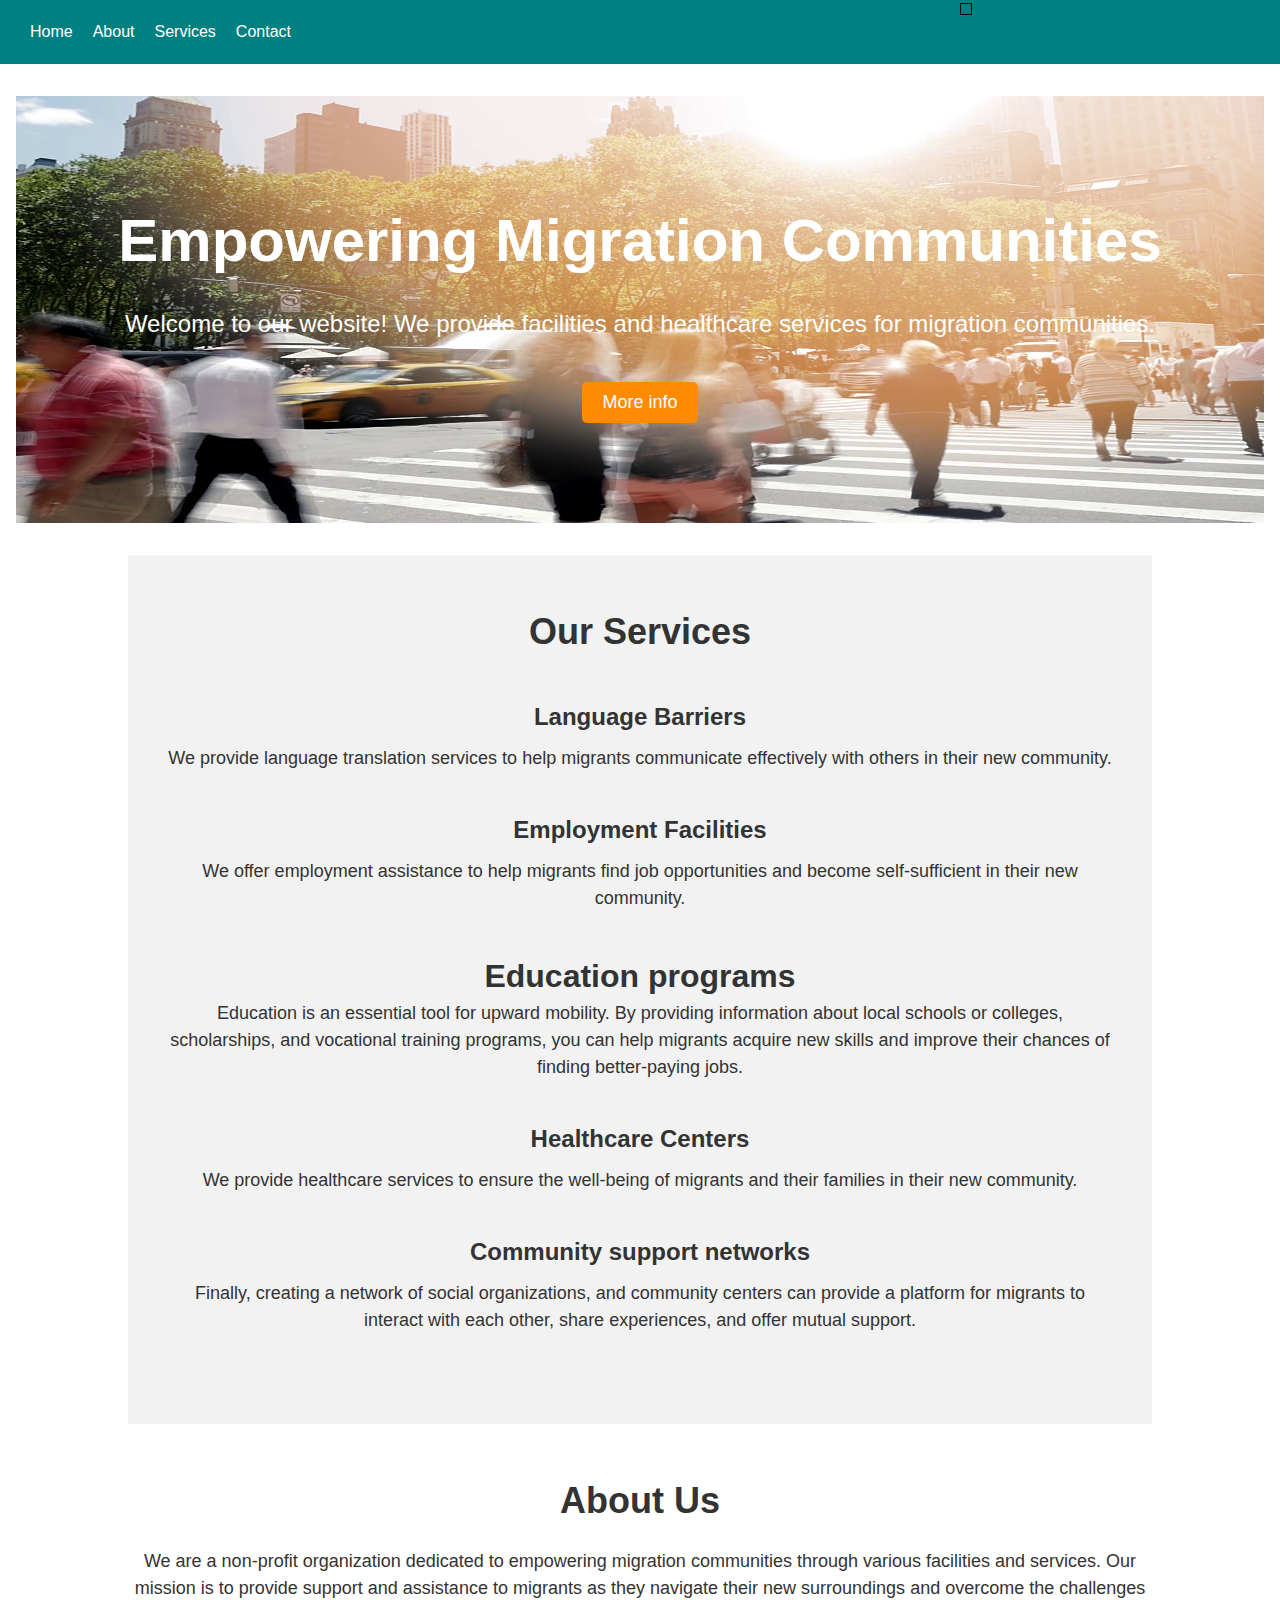
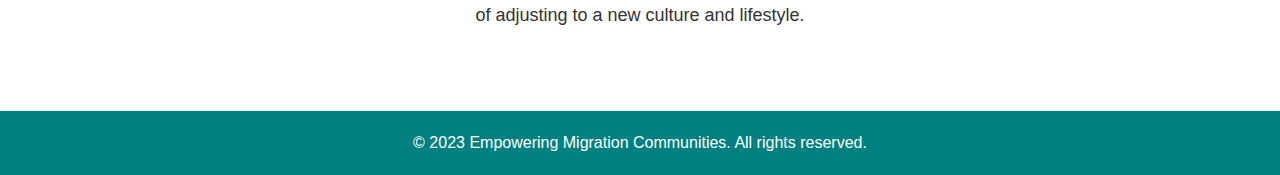
<file: index.html>
<!DOCTYPE html>
<html lang="en">
<head>
	<meta charset="UTF-8">
    <script type="text/javascript" src="//translate.google.com/translate_a/element.js?cb=googleTranslateElementInit"></script>
	<title>Empowering Migration Communities</title>
    <link rel="stylesheet" href="/K/ok.css">
    <script src="/K/fun.js"></script>
    <style>
       
       
    </style>
</head>
<body>
    <div class="txt" id="translated-text" style="border:1px solid black;position: absolute;left: 75%;top: 3px;padding: 5px;"></div>
    <header>
        <nav>
            <ul>
                <li><a href="#">Home</a></li>
				<li><a href="#about">About</a></li>
				<li><a href="#service">Services</a></li>
				<li><a href="/K/contact.html">Contact</a></li>
			</ul>
		</nav>
	</header>
	<main>
		<section class="hero" id="hero">
			<h1>Empowering Migration Communities</h1>
			<p>Welcome to our website! We provide facilities and healthcare services for migration communities.</p>
			<a href="/K/open.html"><button>More info</button></a>
		</section>
		<section class="services" id="service">
			<h2>Our Services</h2>
			<div class="service">
                <h3>Language Barriers</h3>
				
				<p>We provide language translation services to help migrants communicate effectively with others in their new community.</p>
			</div>
			<div class="service">
				<!-- <img src="" alt="Employment Facilities Icon"> -->
				<h3>Employment Facilities</h3>
				<p>We offer employment assistance to help migrants find job opportunities and become self-sufficient in their new community.</p>
			</div>
            <div class="service">
                <h1>Education programs</h1>
                <p> Education is an essential tool for upward mobility. By providing information about local schools or colleges, scholarships, and vocational training programs, you can help migrants acquire new skills and improve their chances of finding better-paying jobs.</p>
            </div>
			<div class="service">
				<!-- <img src="images/healthcare-centers.png" alt="Healthcare Centers Icon"> -->
				<h3>Healthcare Centers</h3>
				<p>We provide healthcare services to ensure the well-being of migrants and their families in their new community.</p>
			</div>
            <div class="service">
                <h3>Community support networks</h3>
                <p>Finally, creating a network of social organizations, and community centers can provide a platform for migrants to interact with each other, share experiences, and offer mutual support.</p>
            </div>
		</section>
		<section class="about" id="about">
			<h2>About Us</h2>
			<p>We are a non-profit organization dedicated to empowering migration communities through various facilities and services. Our mission is to provide support and assistance to migrants as they navigate their new surroundings and overcome the challenges of adjusting to a new culture and lifestyle.</p>
		</section>
	</main>
	<footer>
		<p>&copy; 2023 Empowering Migration Communities. All rights reserved.</p>
	</footer>
</body>
</html>
</file>
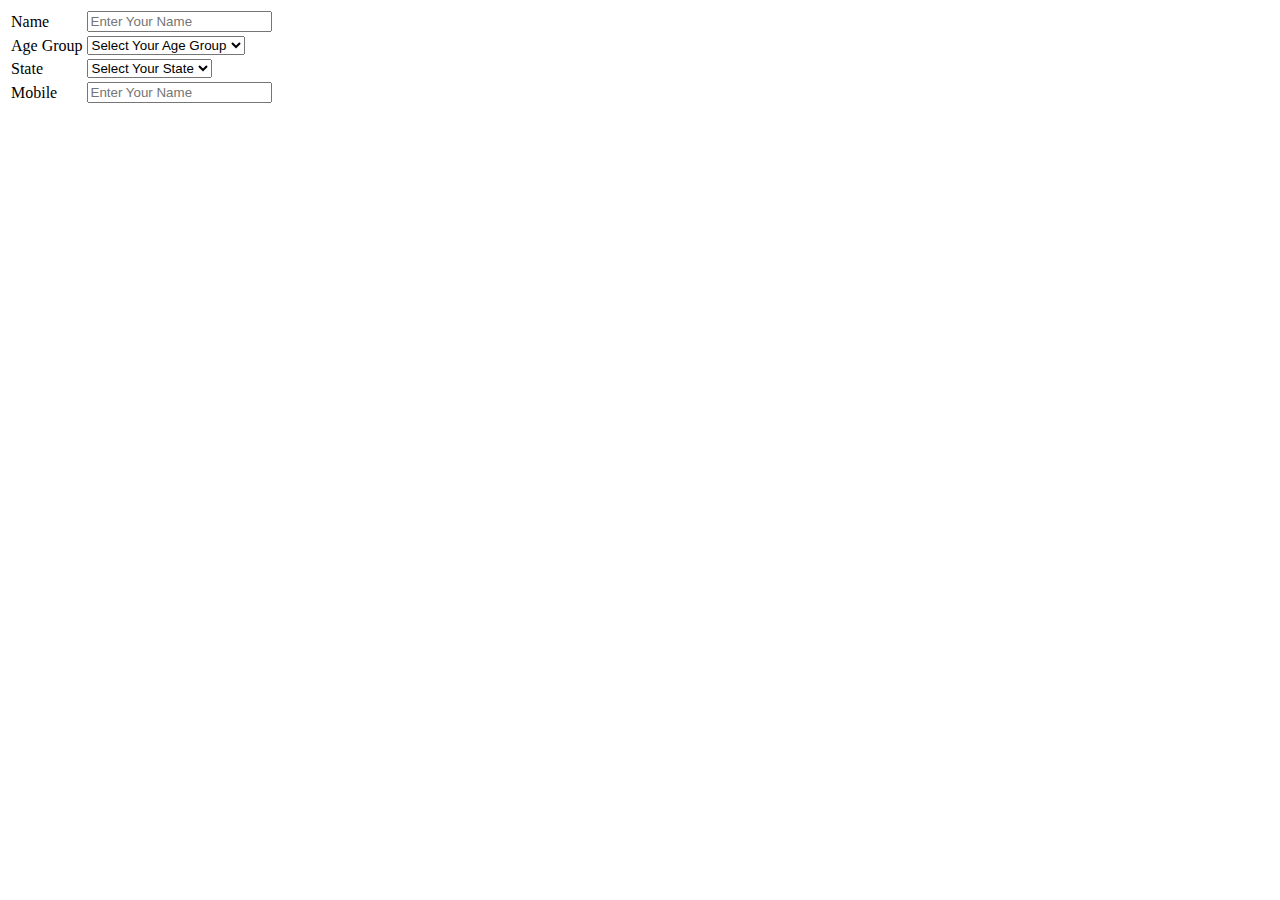
<file: K/emp.html>
<!DOCTYPE html>
<html lang="en">
<head>
    <meta charset="UTF-8">
    <meta name="viewport" content="width=device-width, initial-scale=1.0">
    <title>Employment</title>
</head>
<body>
    <div class="p">
        <form>
            <table>
                <tr>
                    <td>Name</td>
                    <td><input type="text" placeholder="Enter Your Name" name="" id=""></td>
                </tr>
                <tr>
                    <td>Age Group</td>
                    <td><select name="" id="">
                        <option value="-1">Select Your Age Group</option>
                        <option value="1">20-29</option>
                        <option value="2">30-39</option>
                        <option value="3">40-49</option>
                        <option value="4">50-60</option>
                    </select></td>
                </tr>
                <tr>
                    <td>State</td>
                    <td><select name="" id="">
                        <option value="-1">Select Your State</option>
                        <option value="1">Uttar Pradesh</option>
                        <option value="2">Maharashtra</option>
                        <option value="3">Rajasthan</option>
                        <option value="4">Bihar</option>
                    </select></td>
                </tr>
                <tr>
                    <td>Mobile</td>
                    <td><input type="number" placeholder="Enter Your Name" name="" id=""></td>
                </tr>
            </table>
        </form>
    </div>
</body>
</html>
</file>
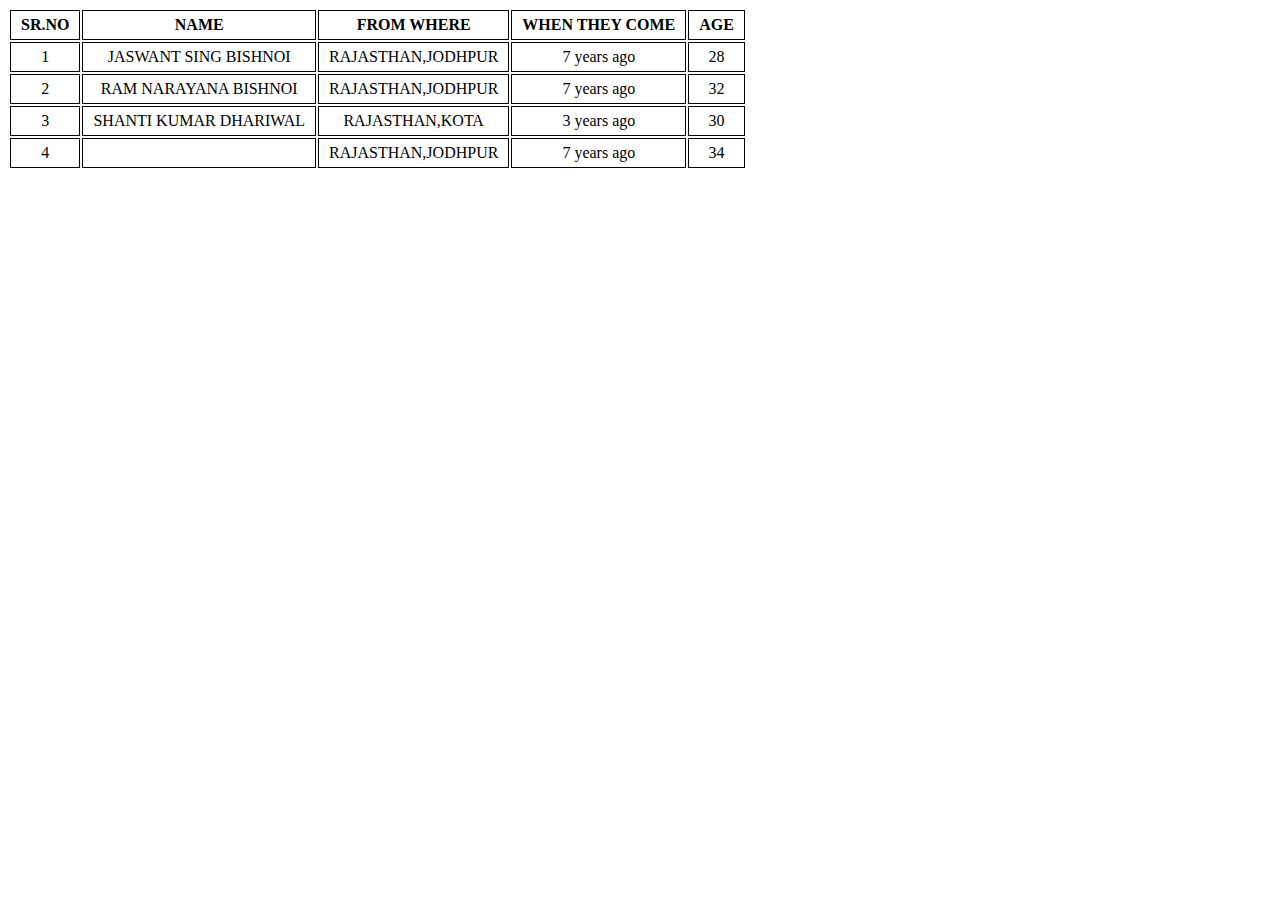
<file: K/info.html>
<!DOCTYPE html>
<html lang="en">
<head>
    <meta charset="UTF-8">
    <meta http-equiv="X-UA-Compatible" content="IE=edge">
    <meta name="viewport" content="width=device-width, initial-scale=1.0">
    <title>Information</title>
    <style>
        table td,th{
            text-align: center;
            width: max-content;
            padding: 5px 10px;
            border: 1px solid black;
        }
    </style>
</head>
<body>
    <div class="p">
        <div class="pa">
            <table>
                <tr>
                    <th>SR.NO</th>
                    <th>NAME</th>
                    <th>FROM WHERE</th>
                    <th>WHEN THEY COME</th>
                    <th>AGE</th>
                </tr>
                <tr>
                    <td>1</td>
                    <td>JASWANT SING BISHNOI</td>
                    <td>RAJASTHAN,JODHPUR</td>
                    <td>7 years ago</td>
                    <td>28</td>
                </tr>
                <tr>
                    <td>2</td>
                    <td>RAM NARAYANA BISHNOI</td>
                    <td>RAJASTHAN,JODHPUR</td>
                    <td>7 years ago</td>
                    <td>32</td>
                </tr>
                <tr>
                    <td>3</td>
                    <td>SHANTI KUMAR DHARIWAL</td>
                    <td>RAJASTHAN,KOTA</td>
                    <td>3 years ago</td>
                    <td>30</td>
                </tr>
                <tr>
                    <td>4</td>
                    <td></td>
                    <td>RAJASTHAN,JODHPUR</td>
                    <td>7 years ago</td>
                    <td>34</td>
                </tr>
            </table>
        </div>
    </div>
</body>
</html>
</file>
<file: K/ok.css>
/* 
* {
	margin: 0;
	padding: 0;
	box-sizing: border-box;
}

nav {
	display: flex;
	justify-content: space-between;
	align-items: center;
	background-color: #333;
	color: #fff;
	padding: 10px 30px;
	position: relative;
}

.logo {
	font-size: 24px;
	font-weight: bold;
}

.nav-links {
	display: flex;
	justify-content: space-between;
	width: 50%;
}

.nav-links li {
	list-style: none;
}

.nav-links a {
	color: #fff;
	text-decoration: none;
	font-size: 18px;
	padding: 10px 15px;
}

.burger {
	display: none;
	cursor: pointer;
}

.burger div {
	width: 25px;
	height: 3px;
	background-color: #fff;
	margin: 5px;
}

@media screen and (max-width: 768px) {
	.nav-links {
		position: absolute;
		right: 0px;
		height: 92vh;
		top: 8vh;
		background-color: #333;
		display: flex;
		flex-direction: column;
		align-items: center;
		width: 100%;
		transform: translateX(100%);
		transition: transform 0.5s ease-in;
	}

	.nav-links li {
		opacity: 0;
	}
t
	.burger {
		display: block;
	}

	nav.active .nav-links {
		transform: translateX(0%);
	}

	.nav-links li {
		animation: navLinkFade 0.5s ease forwards;
	}

	@keyframes navLinkFade {
		from {
			opacity: 0;
			transform: translateY(50px);
		}
		to {
			opacity: 1;
			transform: translateY(0px);
		}
	}
}



 */


/* ================================= */

/* Global Styles */
* {
    box-sizing: border-box;
    margin: 0;
    padding: 0;
 }
 
 body {
    font-family: Arial, sans-serif;
    line-height: 1.5;
 }
 
 header {
    background-color: #333;
    color: #fff;
    display: flex;
    justify-content: space-between;
    align-items: center;
    padding: 1rem;
 }

 nav ul {
    display: flex;
    list-style: none;
 }
 
 nav li {
    margin-left: 2rem;
 }
 
 nav a {
    color: #fff;
    text-decoration: none;
 } 
 
 main {
    max-width: 100vw;
    margin: 2rem auto;
    padding: 0 1rem;
 }
 

 section {
    margin-bottom: 2rem;
 }
 
 section h2 {
    font-size: 2rem;
    margin-bottom: 1rem;
 }
 
 section p {
    font-size: 1.2rem;
 }
 
 footer {
    background-color: #333;
    color: #fff;
    text-align: center;
    padding: 1rem;
 }
 
 
 /* Media Queries */
 @media (max-width: 768px) {
    nav ul {
       flex-direction: row;
       align-items: center;
    }
    /* #service , #about{
        width: fit-content;
    } */
    nav li {
       margin: 1rem 0;
    }
    #hero{

        height: max-content;
        background-image: url('/img/bg_mob_1.jpeg');
    }
    #hero h1{
        color: #fff7f7;
        text-shadow: 2px 3px 5px rgb(15, 15, 15);
    }
 }
 



 /* =========================== */


 * {
	box-sizing: border-box;
	margin: 0;
	padding: 0;
}

body {
	font-family: Arial, sans-serif;
	font-size: 16px;
	line-height: 1.5;
	color: #333;
}

header {
	background-color: #008080;
	padding: 20px;
}

nav ul {
	list-style: none;
	display: flex;
	justify-content: space-between;
}

nav li {
	margin: 0 10px;
}

nav a {
	text-decoration: none;
	color: #fff;
}

nav a:hover {
	color: #ff8c00;
}

.hero {
	background-image: url('/img/bg_1.png');
	background-size: 100% 100%;
	background-position: center;
	text-align: center;
	color: #fff;
	padding: 100px 0;
}

.hero h1 {
	font-size: 60px;
	margin-bottom: 20px;
}

.hero p {
	font-size: 24px;
	margin-bottom: 40px;
}

button {
	background-color: #ff8c00;
	color: #fff;
	border: none;
	padding: 10px 20px;
	font-size: 18px;
	cursor: pointer;
	border-radius: 5px;
}

button:hover {
	background-color: #fff;
	color: #333;
}

#service , #about{
    width: 80vw;
    margin: auto;
}

.services {
	padding: 50px 0;
	background-color: #f2f2f2;
	text-align: center;
}

.services h2 {
	font-size: 36px;
	margin-bottom: 20px;
}

.service {
	margin: 40px;
}

/* .service img {
	width: 100%;
	max-width: 200px;
	height: auto;
	margin-bottom: 20px;
} */

.service h3 {
	font-size: 24px;
	margin-bottom: 10px;
}

.service p {
	font-size: 18px;
	line-height: 1.5;
}

.about {
	padding: 50px 0;
	text-align: center;
}

.about h2 {
	font-size: 36px;
	margin-bottom: 20px;
}

.about p {
	font-size: 18px;
	line-height: 1.5;
}

footer {
	background-color: #008080;
	color: #fff;
	padding: 20px;
	text-align: center;
}

/* ================== */
/* Contact page */

* {
    box-sizing: border-box;
  }
  
  body {
    font-family: Arial, sans-serif;
    margin: 0;
  }
  
  .container {
    width: 80%;
    max-width: 800px;
    margin: 50px auto;
    padding: 20px;
    border: 1px solid #ccc;
    border-radius: 5px;
  }
  
  h1 {
    text-align: center;
  }
  
  form label {
    display: block;
    margin-bottom: 5px;
  }
  
  form input[type="text"],
  form input[type="email"],
  form input[type="tel"],
  form textarea {
    width: 100%;
    padding: 10px;
    margin-bottom: 20px;
    border: none;
    border-radius: 5px;
    box-shadow: 0 1px 3px rgba(0, 0, 0, 0.2);
  }
  
  form textarea {
    height: 150px;
  }
  
  form button[type="submit"] {
    background-color: #4CAF50;
    color: white;
    padding: 10px 20px;
    border: none;
    border-radius: 5px;
    cursor: pointer;
  }
  
  form button[type="submit"]:hover {
    background-color: #3e8e41;
  }

  
  /* ========================= */
</file>
